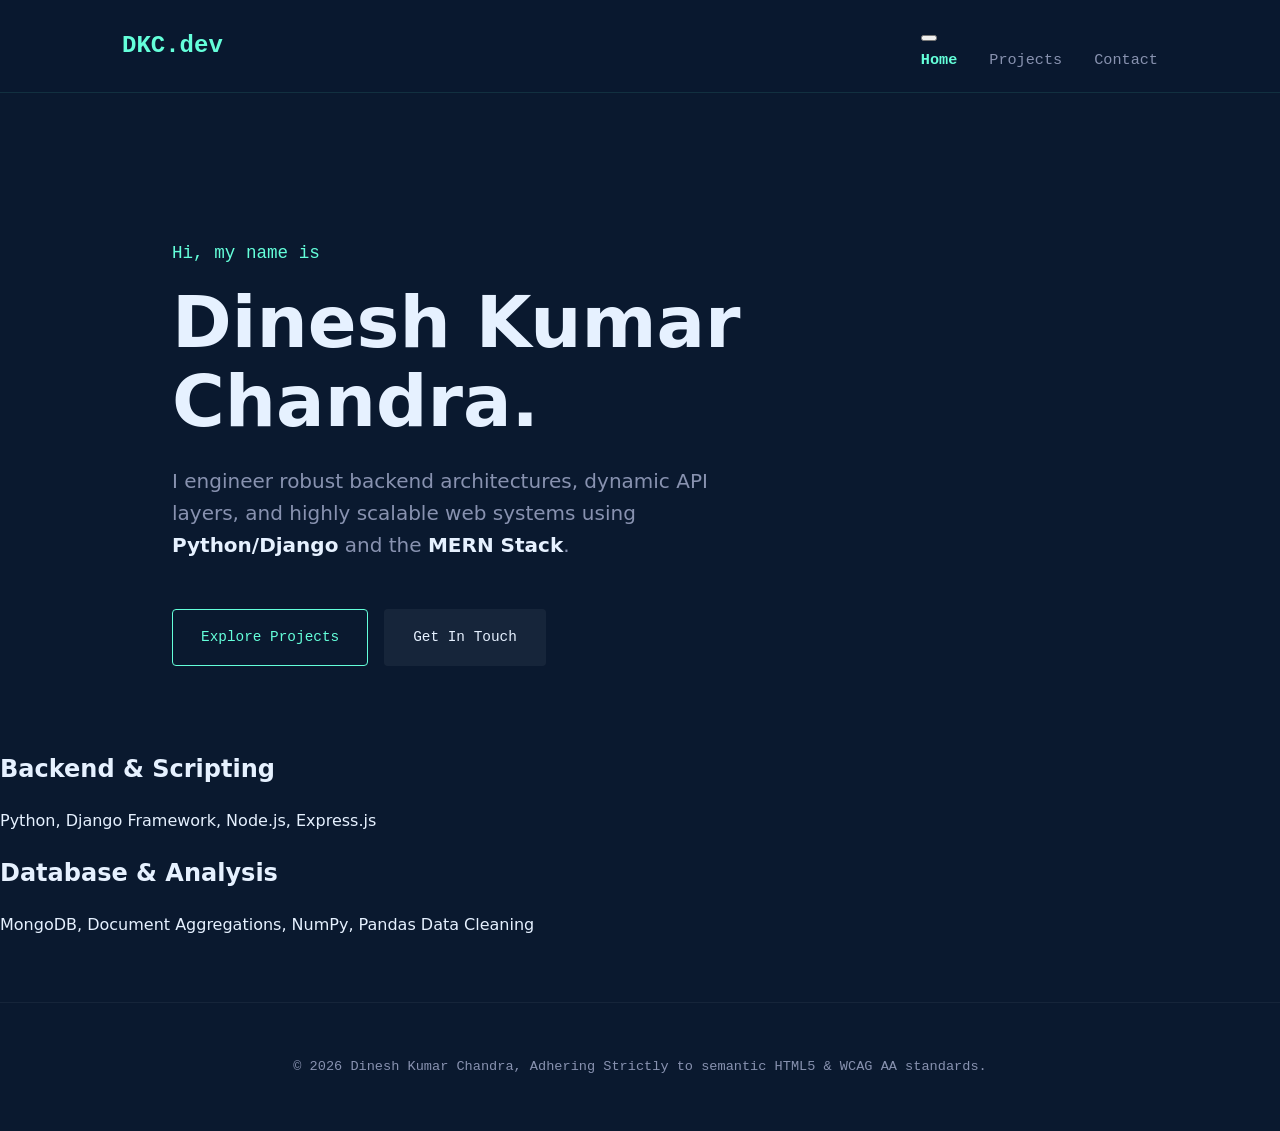
<file: index.html>
<!DOCTYPE html>
<html lang="en">

<head>
    <meta charset="UTF-8">
    <meta name="viewport" content="width=device-width, initial-scale=1.0">


    <!-- SEO Meta Tags -->
    <title>Dinesh Kumar Chandra | Full-Stack Web Developer </title>
    <meta name="description"
        content="Portfolio of Dinesh Kumar Chandra, a Full-Stack Web developer specializing in Python, Django, Express.js, Node.js, and scalable web architectures.">
    <meta name="robots" content="index, follow">
    <link rel="canonical" href="https://dineshk1137.github.io/index.html">


    <!-- Open Graph/ FB -->
    <meta property="og:type" content="website">
    <meta property="og:url" content="https://dineshk1137.github.io/">
    <meta property="og:title" content="Dinesh Kumar Chandra | Full-Stack Web Developer">
    <meta property="og:description"
        content="Explore backend architectures, e-commerce platforms and applications built by Dinesh Kumar Chandra">
    <meta property="og:image" content="https://dineshk1137.github.io/assets/og-image.jpg">
    <meta property="og:image:alt" content="Dinesh Kumar Chandra portfolio homepage showing recent full-stack builds">


    <!-- Twitter Card -->
    <meta name="twitter:card" content="summary_large_iamge">
    <meta name="twitter:title" content="Dinesh Kumar Chandra | Full-Stack Web Developer">
    <meta name="twitter:description" content="Explore backend architectures, e-commerce platforms and applications ">

    <link rel="icon" href="/favicon.ico" sizes="any">
    <link rel="icon" href="/icon.svg" type="image/svg+xml">
    <link rel="stylesheet" href="css/styles.css">
</head>

<body>

    <!-- Accessible Skip Navigation Link -->
    <a href="#main-content" class="skip-link">Skip to main content</a>

    <!-- Global Header -->
    <header class="global-header">
        <div class="header-container">
            <a href="index.html" class="logo" aria-label="Dinesh Kumar Chandra | Home">
                <span aria-hidden="true">DKC.dev</span>
            </a>

            <nav class="main-nav" aria-label="Primary Navigation">
                <button class="menu-toggle" aria-expanded="false" aria-controls="nav-list"
                    aria-label="Toggle Navigation Menu">
                    <span class="hamburger" aria-hidden="true"> </span>
                </button>

                <ul id="nav-list" class="nav-list">
                    <li><a href="index.html" aria-current="page">Home</a></li>
                    <li><a href="projects.html">Projects</a></li>
                    <li><a href="contact.html">Contact</a></li>
                </ul>
            </nav>
        </div>
    </header>

    <!-- Main Conetent Landmark -->
    <main id="main-content" tabindex="-1">

        <!-- Hero/ Engineering Bio -->
        <section class="hero-section" aria-labelledby="hero-heading">
            <div class="section-container">
                <p class="hero-subheading"> Hi, my name is</p>
                <h1 id="hero-heading"> Dinesh Kumar Chandra. </h1>
                <p class="hero-lead"> I engineer robust backend architectures, dynamic API layers, and highly scalable
                    web systems using <strong>Python/Django</strong> and the <strong>MERN Stack</strong>.</p>
                <div class="cta-group">
                    <a href="projects.html" class="btn btn-primary">Explore Projects</a>
                    <a href="contact.html" class="btn btn-secondary">Get In Touch</a>
                </div>
            </div>
        </section>


        <!-- Tech Stack Blueprint (Using aside for complimentary Engineering Metrics) -->
        <aside class="tech-blueprint" aria-label="Core Technology Focus">
            <div class="blueprint-grid">
                <div class="blueprint-card">
                    <h2 class="card-title">Backend & Scripting</h2>
                    <p class="card-body"> Python, Django Framework, Node.js, Express.js</p>
                </div>
                <div class="blueprint-card">
                    <h2 class="card-title"> Database & Analysis</h2>
                    <p class="card-body">MongoDB, Document Aggregations, NumPy, Pandas Data Cleaning</p>
                </div>
            </div>
        </aside>

    </main>

    <!-- Global Footer -->
    <footer class="global-footer">
        <div class="footer-container">
            <p>&copy; 2026 Dinesh Kumar Chandra, Adhering Strictly to semantic HTML5 & WCAG AA standards.</p>
        </div>
    </footer>

</body>

</html>
</file>
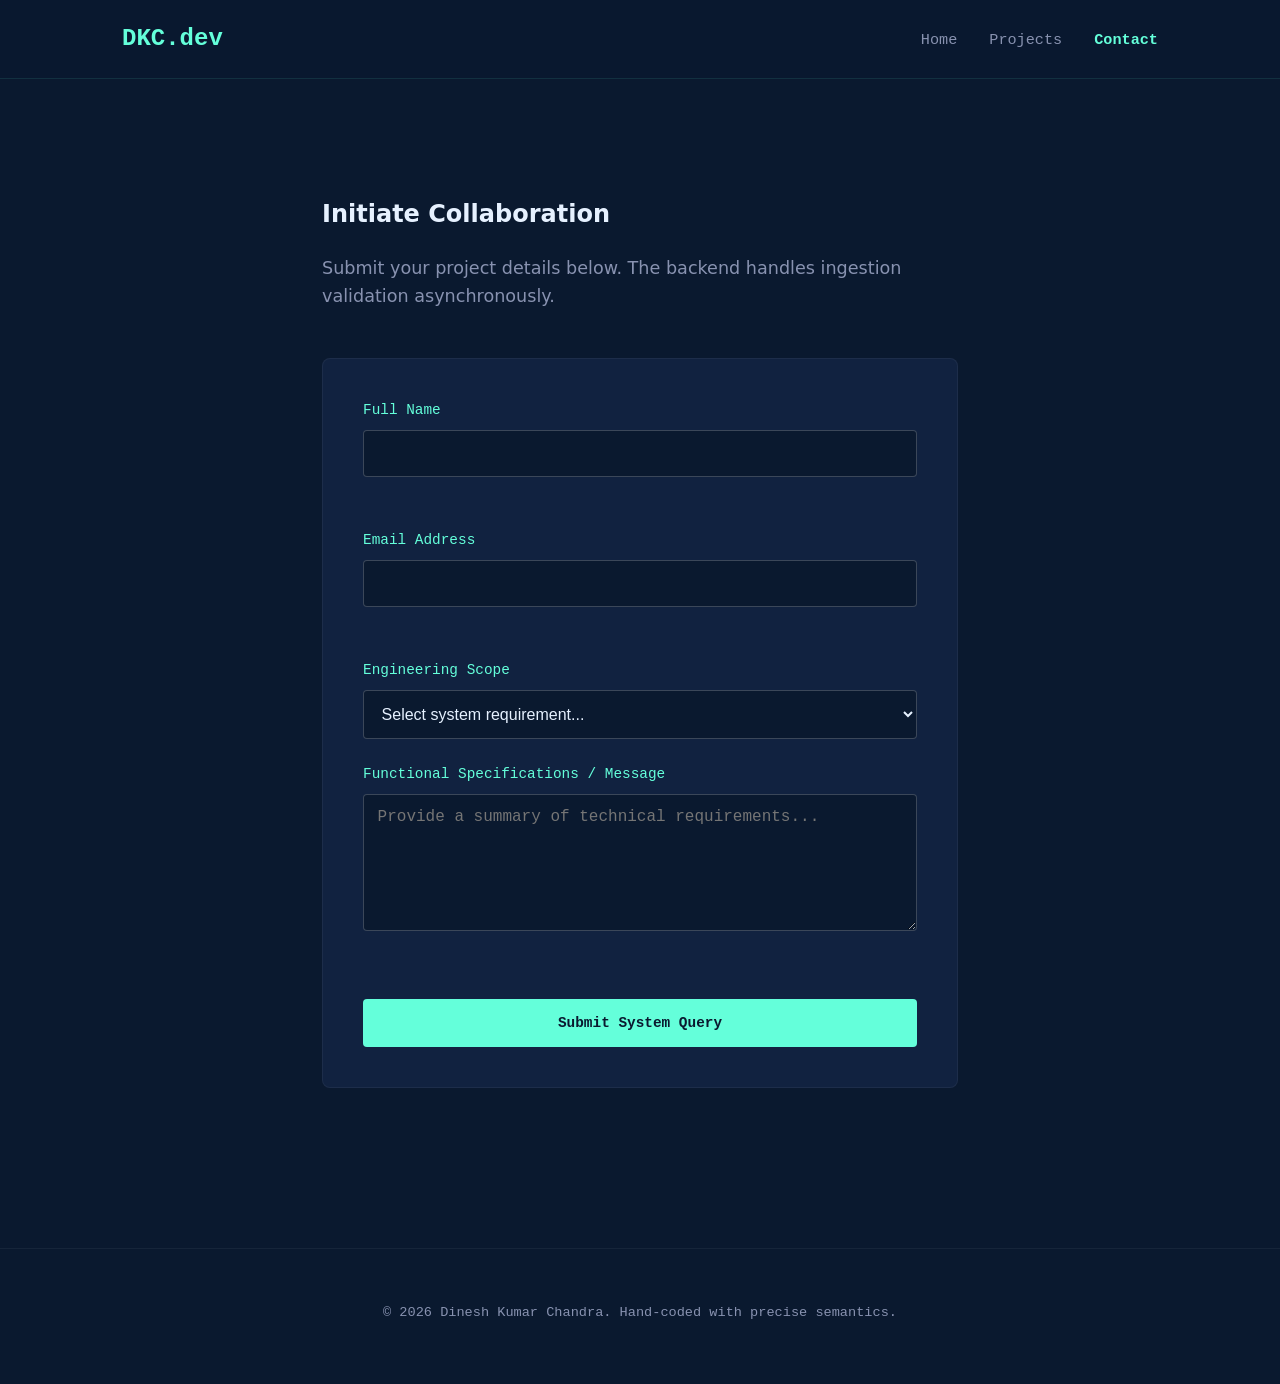
<file: contact.html>
<!DOCTYPE html>
<html lang="en" dir="ltr">

<head>
  <meta charset="UTF-8">
  <meta name="viewport" content="width=device-width, initial-scale=1.0">
  <title>Contact | Dinesh Kumar Chandra</title>
  <meta name="description"
    content="Reach out to Dinesh Kumar Chandra for full-stack engineering roles, API integrations, or system designs.">
  <link rel="canonical" href="https://dineshk1137.github.io/contact.html">
  <link rel="stylesheet" href="css/styles.css">
</head>

<body>

  <a href="#main-content" class="skip-link">Skip to main content</a>

  <header class="global-header">
    <div class="header-container">
      <a href="index.html" class="logo" aria-label="Dinesh Kumar Chandra Home"><span
          aria-hidden="true">DKC.dev</span></a>
      <nav class="main-nav" aria-label="Primary Navigation">
        <ul class="nav-list">
          <li><a href="index.html">Home</a></li>
          <li><a href="projects.html">Projects</a></li>
          <li><a href="contact.html" aria-current="page">Contact</a></li>
        </ul>
      </nav>
    </div>
  </header>

  <main id="main-content" tabindex="-1">
    <section class="contact-section" aria-labelledby="form-section-title">
      <div class="section-container">
        <h1 id="form-section-title">Initiate Collaboration</h1>
        <p class="section-desc">Submit your project details below. The backend handles ingestion validation
          asynchronously.</p>

        <!-- Dynamic Announcement Alert Box for Screen Readers -->
        <div id="form-status" class="form-status-alert" aria-live="assertive"></div>

        <!-- Fully Descriptive HTML5 Form mapped cleanly to REST endpoint logic -->
        <form id="api-contact-form" action="/api/contact" method="POST" class="accessible-form" novalidate>

          <!-- Name Group -->
          <div class="form-group">
            <label for="client-name">Full Name</label>
            <input type="text" id="client-name" name="name" autocomplete="name" required aria-required="true"
              aria-describedby="name-error">
            <span class="error-message" id="name-error" aria-live="polite"></span>
          </div>

          <!-- Email Group -->
          <div class="form-group">
            <label for="client-email">Email Address</label>
            <input type="email" id="client-email" name="email" autocomplete="email" required aria-required="true"
              aria-describedby="email-error">
            <span class="error-message" id="email-error" aria-live="polite"></span>
          </div>

          <!-- Project Classification Group -->
          <div class="form-group">
            <label for="project-type">Engineering Scope</label>
            <select id="project-type" name="scope" required aria-required="true">
              <option value="" disabled selected>Select system requirement...</option>
              <option value="django">Django / Python Development</option>
              <option value="express">Express.js / Node Integration</option>
              <option value="fullstack">End-to-End MERN Production</option>
              <option value="consulting">System Design & Data Ingestion</option>
            </select>
          </div>

          <!-- Message Body Group -->
          <div class="form-group">
            <label for="message-body">Functional Specifications / Message</label>
            <textarea id="message-body" name="message" rows="6" required aria-required="true"
              aria-describedby="message-error" placeholder="Provide a summary of technical requirements..."></textarea>
            <span class="error-message" id="message-error" aria-live="polite"></span>
          </div>

          <button type="submit" class="btn btn-submit">Submit System Query</button>
        </form>
      </div>
    </section>
  </main>

  <footer class="global-footer">
    <div class="footer-container">
      <p>&copy; 2026 Dinesh Kumar Chandra. Hand-coded with precise semantics.</p>
    </div>
  </footer>

  <script>
    document.getElementById('api-contact-form').addEventListener('submit', function (event) {
      event.preventDefault();

      const statusAlert = document.getElementById('form-status');
      const emailField = document.getElementById('client-email');
      const emailError = document.getElementById('email-error');

      let validationFailed = false;

      // Clean declarative regex validation pattern
      const emailRegex = /^[^\s@]+@[^\s@]+\.[^\s@]+$/;

      if (!emailRegex.test(emailField.value)) {
        validationFailed = true;
        emailField.setAttribute('aria-invalid', 'true');
        emailError.textContent = 'Invalid execution context: please format as user@domain.com.';
        emailField.focus();
      } else {
        emailField.removeAttribute('aria-invalid');
        emailError.textContent = '';
      }

      if (!validationFailed) {
        // Simulating clean handling structure matching an Express or Django JSON response resolution
        statusAlert.innerHTML = '<p class="success-text" role="alert">Status 201 (Created): Message successfully logged into the data engine.</p>';
        this.reset();
      } else {
        statusAlert.innerHTML = '<p class="error-text" role="alert">Status 422 (Unprocessable Entity): Please rectify your form inputs.</p>';
      }
    });
  </script>
</body>

</html>
</file>
<file: css/styles.css>
/* ==========================================================================
   Modern Dark-Mode Palette & Typography (WCAG AA Compliant Contrast)
   ========================================================================== */
:root {
  --bg-main: #0a192f;        /* Deep midnight blue background */
  --bg-surface: #112240;     /* Lighter card surface */
  --accent-cyan: #64ffda;     /* Crisp tech cyan for highlights */
  --text-primary: #e6f1ff;    /* Off-white for high-readability body text */
  --text-muted: #8892b0;       /* Cool gray for secondary text */
  --system-error: #ff6b6b;    /* Accessible red for form errors */
  --focus-ring: #ffc107;      /* High-visibility yellow for keyboard focus */
}

/* Reset & Base Rules */
*, *::before, *::after {
  box-sizing: border-box;
}

body {
  font-family: 'Inter', system-ui, -apple-system, sans-serif;
  background-color: var(--bg-main);
  color: var(--text-primary);
  margin: 0;
  padding: 0;
  line-height: 1.6;
  -webkit-font-smoothing: antialiased;
}

/* ==========================================================================
   Critical Accessibility Overrides (Do Not Delete)
   ========================================================================== */
.skip-link {
  position: absolute;
  top: -100px;
  left: 20px;
  background: var(--accent-cyan);
  color: var(--bg-main);
  padding: 0.75rem 1.5rem;
  font-weight: bold;
  border-radius: 0 0 4px 4px;
  z-index: 999;
  text-decoration: none;
  transition: top 0.2s ease-in-out;
}

.skip-link:focus {
  top: 0;
  outline: 3px solid var(--focus-ring);
}

/* Clean, modern visible focus rings for keyboard users */
a:focus-visible,
button:focus-visible,
input:focus-visible,
select:focus-visible,
textarea:focus-visible {
  outline: 2px dashed var(--focus-ring);
  outline-offset: 4px;
}

main[tabindex="-1"]:focus {
  outline: none;
}

/* ==========================================================================
   Navigation & Layout Headers
   ========================================================================== */
.global-header {
  background-color: rgba(10, 25, 47, 0.85);
  backdrop-filter: blur(10px);
  position: sticky;
  top: 0;
  z-index: 100;
  border-bottom: 1px solid rgba(100, 255, 218, 0.1);
}

.header-container {
  max-width: 1100px;
  margin: 0 auto;
  padding: 1.25rem 2rem;
  display: flex;
  justify-content: space-between;
  align-items: center;
}

.logo {
  color: var(--accent-cyan);
  font-family: monospace;
  font-size: 1.5rem;
  font-weight: bold;
  text-decoration: none;
}

.nav-list {
  display: flex;
  list-style: none;
  gap: 2rem;
  margin: 0;
  padding: 0;
}

.nav-list a {
  color: var(--text-muted);
  text-decoration: none;
  font-family: monospace;
  font-size: 0.95rem;
  transition: color 0.2s ease;
}

.nav-list a:hover {
  color: var(--accent-cyan);
}

.nav-list a[aria-current="page"] {
  color: var(--accent-cyan);
  font-weight: bold;
}

/* ==========================================================================
   Hero Section
   ========================================================================== */
.hero-section {
  max-width: 1000px;
  margin: 0 auto;
  padding: 8rem 2rem 4rem 2rem;
}

.hero-subheading {
  color: var(--accent-cyan);
  font-family: monospace;
  margin-bottom: 1rem;
  font-size: 1.1rem;
}

#hero-heading {
  font-size: clamp(2.5rem, 6vw, 4.5rem);
  font-weight: 800;
  margin: 0;
  line-height: 1.1;
  color: var(--text-primary);
}

.hero-lead {
  font-size: clamp(1.1rem, 3vw, 1.25rem);
  color: var(--text-muted);
  max-width: 600px;
  margin: 1.5rem 0 3rem 0;
}

.hero-lead strong {
  color: var(--text-primary);
}

/* Buttons */
.cta-group {
  display: flex;
  gap: 1rem;
  flex-wrap: wrap;
}

.btn {
  display: inline-block;
  padding: 1rem 1.75rem;
  font-family: monospace;
  font-size: 0.9rem;
  text-decoration: none;
  border-radius: 4px;
  transition: all 0.25s ease;
  cursor: pointer;
}

.btn-primary {
  background: transparent;
  color: var(--accent-cyan);
  border: 1px solid var(--accent-cyan);
}

.btn-primary:hover {
  background: rgba(100, 255, 218, 0.1);
}

.btn-secondary {
  background: rgba(255, 255, 255, 0.05);
  color: var(--text-primary);
  border: 1px solid transparent;
}

.btn-secondary:hover {
  background: rgba(255, 255, 255, 0.1);
}

/* ==========================================================================
   Projects Grid System
   ========================================================================== */
.projects-section {
  max-width: 1100px;
  margin: 0 auto;
  padding: 6rem 2rem;
}

.section-desc {
  color: var(--text-muted);
  font-size: 1.1rem;
  margin-bottom: 3rem;
}

.projects-grid {
  display: grid;
  grid-template-columns: repeat(auto-fit, minmax(300px, 1fr));
  gap: 2rem;
}

.project-card {
  background: var(--bg-surface);
  border-radius: 8px;
  border: 1px solid rgba(255, 255, 255, 0.05);
  overflow: hidden;
  display: flex;
  flex-direction: column;
  transition: transform 0.25s cubic-bezier(0.02, 0.01, 0.47, 1), border 0.25s ease;
}

.project-card:hover {
  transform: translateY(-5px);
  border-color: rgba(100, 255, 218, 0.3);
}

.project-image-wrapper {
  background: #020c1b;
  aspect-ratio: 16 / 9;
  overflow: hidden;
}

.project-img {
  width: 100%;
  height: 100%;
  object-fit: cover;
  opacity: 0.85;
  transition: opacity 0.2s ease;
}

.project-card:hover .project-img {
  opacity: 1;
}

.project-content {
  padding: 1.75rem;
  display: flex;
  flex-direction: column;
  flex-grow: 1;
}

.project-title {
  font-size: 1.35rem;
  margin: 0 0 1rem 0;
}

.project-description {
  color: var(--text-muted);
  font-size: 0.95rem;
  margin-bottom: 1.5rem;
  flex-grow: 1;
}

.tech-tags {
  display: flex;
  gap: 0.75rem;
  flex-wrap: wrap;
  padding: 0;
  margin: 0 0 1.5rem 0;
  list-style: none;
  font-family: monospace;
  font-size: 0.8rem;
  color: var(--accent-cyan);
}

.project-links {
  display: flex;
  gap: 1.25rem;
}

.btn-link {
  color: var(--text-primary);
  text-decoration: none;
  font-size: 0.9rem;
  font-weight: 500;
}

.btn-link:hover {
  color: var(--accent-cyan);
}

/* ==========================================================================
   Forms & Contact Section
   ========================================================================== */
.contact-section {
  max-width: 700px;
  margin: 0 auto;
  padding: 6rem 2rem;
}

.accessible-form {
  display: flex;
  flex-direction: column;
  gap: 1.5rem;
  background: var(--bg-surface);
  padding: 2.5rem;
  border-radius: 8px;
  border: 1px solid rgba(255, 255, 255, 0.05);
}

.form-group {
  display: flex;
  flex-direction: column;
  gap: 0.5rem;
}

.form-group label {
  font-size: 0.9rem;
  font-family: monospace;
  color: var(--accent-cyan);
}

.form-group input, 
.form-group select, 
.form-group textarea {
  padding: 0.85rem;
  background: var(--bg-main);
  border: 1px solid rgba(255, 255, 255, 0.2);
  color: var(--text-primary);
  font-size: 1rem;
  border-radius: 4px;
  transition: border-color 0.2s ease;
}

.form-group input:focus, 
.form-group select:focus, 
.form-group textarea:focus {
  border-color: var(--accent-cyan);
}

input[aria-invalid="true"], 
textarea[aria-invalid="true"] {
  border: 2px solid var(--system-error) !important;
}

.error-message {
  color: var(--system-error);
  font-size: 0.85rem;
  min-height: 1.25rem;
}

.btn-submit {
  background: var(--accent-cyan);
  color: var(--bg-main);
  font-weight: bold;
  border: none;
  margin-top: 1rem;
}

.btn-submit:hover {
  background: #52deb1 target;
  opacity: 0.9;
}

/* ==========================================================================
   Global Footer
   ========================================================================== */
.global-footer {
  border-top: 1px solid rgba(255, 255, 255, 0.05);
  padding: 2.5rem 2rem;
  margin-top: 4rem;
  text-align: center;
}

.footer-container {
  max-width: 1100px;
  margin: 0 auto;
  font-family: monospace;
  font-size: 0.85rem;
  color: var(--text-muted);
}
</file>
